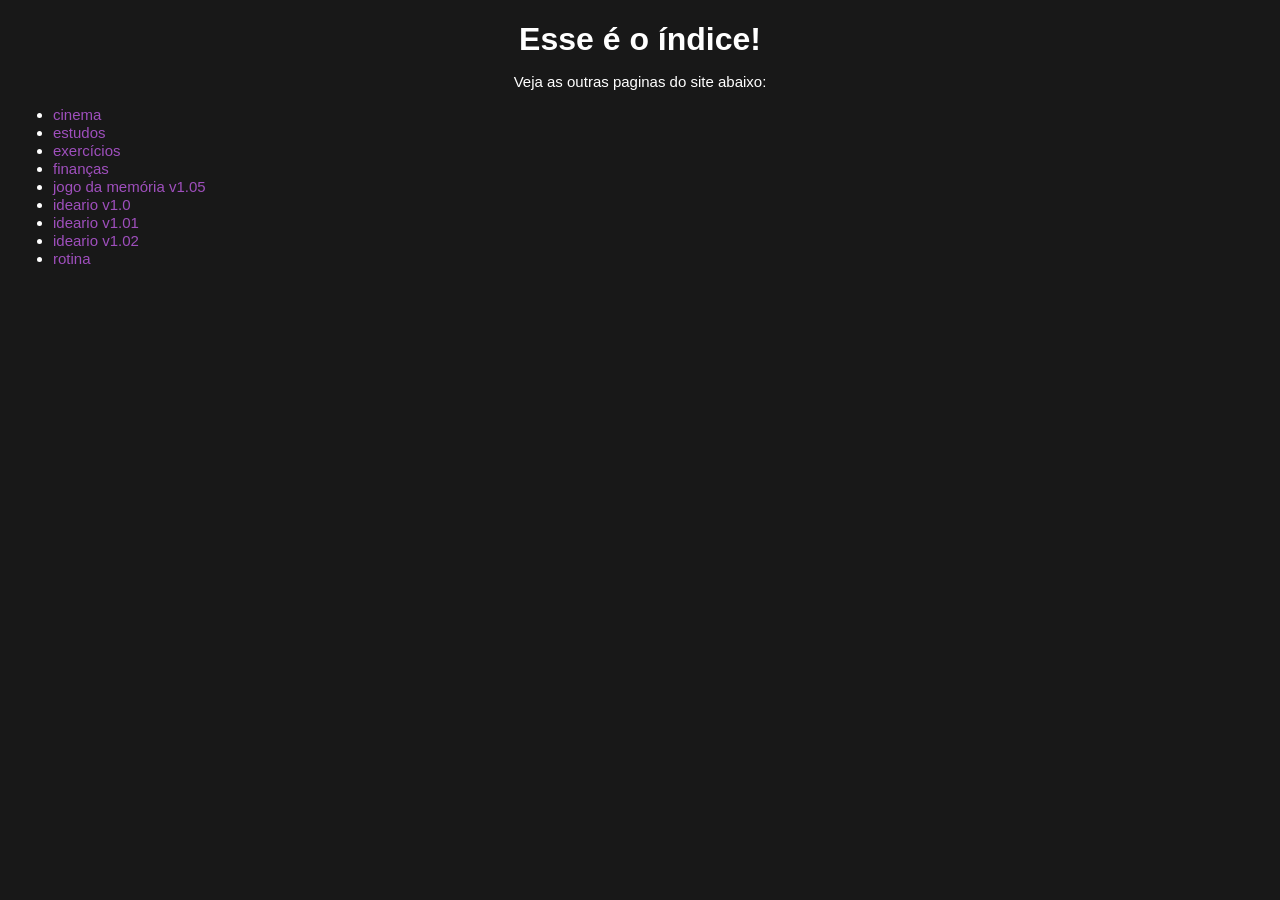
<file: index.html>
<!DOCTYPE html>
<html lang="en">
<head>
    <meta charset="UTF-8">
    <meta name="viewport" content="width=device-width, initial-scale=1.0">
    <link rel="stylesheet" href="style.css">
    <link rel="shortcut icon" href="media/moon.png" type="image/x-icon">
    <title>índice</title>
</head>
<body>

        <h1>Esse é o índice!</h1>
        <p>Veja as outras paginas do site abaixo:</p>

        <p>
            <ul>
                <li><a href="cinema/cinema.html">cinema</a></li>
                <li><a href="estudos/index-estudos.html">estudos</a></li>
                <li><a href="exercicios/exercicios.html">exercícios</a></li>
                <li><a href="financas/wish-list.html">finanças</a></li>
                <li><a href="outros/jogo da memoria v.1.3/index.html">jogo da memória v1.05</a></li>
                <li><a href="idearios/ideario 1.0/index.html">ideario v1.0</a></li>
                <li><a href="idearios/ideario 1.01/index.html">ideario v1.01</a></li>
                <li><a href="idearios/ideario 1.02/index.html">ideario v1.02</a></li>
                <li><a href="outros/rotina.html">rotina</a></li>
            </ul>
        </p> 

</body>
</html>
</file>
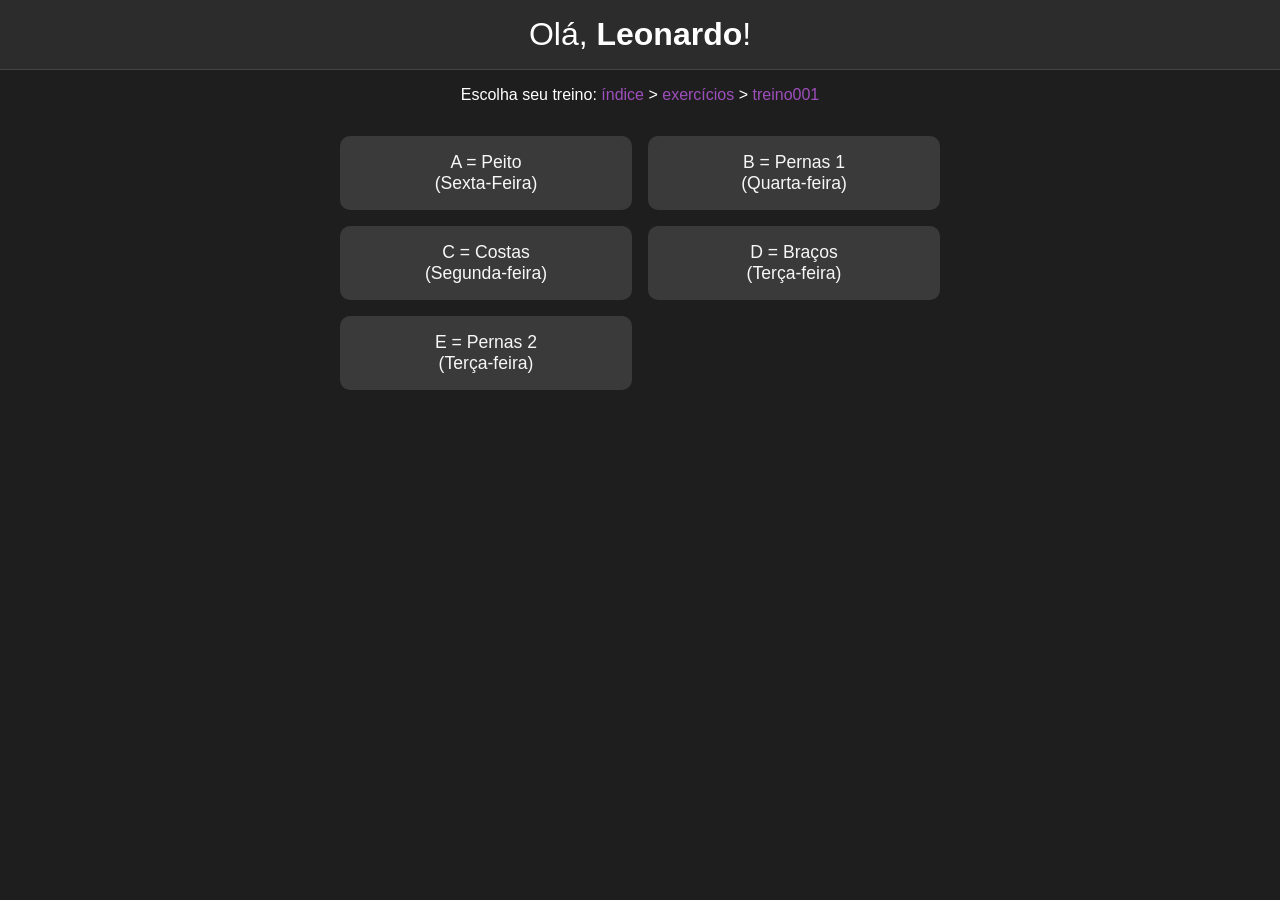
<file: exercicios/treino001.html>
<!DOCTYPE html>
<html lang="pt-br">
<head>
<meta charset="UTF-8">
<meta name="viewport" content="width=device-width, initial-scale=1.0">
<link rel="shortcut icon" href="../media/gym.png" type="image/x-icon">
<title>Treino (Academia)</title>
<style>
body {
    margin: 0;
    font-family: Arial, sans-serif;
    background: #1e1e1e;
    color: #fff;
    text-align: center;
}

header {
    background: #2c2c2c;
    padding: 1rem;
    font-size: 2rem;
    border-bottom: 1px solid #444;
    color: #fff;
}

.container {
    display: grid;
    grid-template-columns: repeat(auto-fit, minmax(250px, 1fr));
    max-width: 600px;
    gap: 1rem;
    padding: 1rem;
    margin: 0 auto;
}

.treino {
    cursor: pointer;
    background: #3a3a3a;
    padding: 1rem;
    border-radius: 10px;
    transition: background 0.3s;
    font-size: 1.1rem;
    color: #f7f7f7;
}

.treino:hover {
    background: #555;
}

#overlay {
    position: fixed;
    top: 0;
    left: 0;
    width: 100%;
    height: 100%;
    background: #1e1e1e;
    color: #fff;
    display: none;
    flex-direction: column;
    justify-content: flex-start;
    align-items: center;
    padding: 2rem;
    box-sizing: border-box;
    z-index: 1000;
    overflow-y: auto;
}

#overlay h3 {
    color: rgb(159, 79, 189);
}

#closeBtn {
    position: absolute;
    top: 20px;
    right: 30px;
    font-size: 2rem;
    cursor: pointer;
    background: none;
    border: none;
    color: rgb(159, 79, 189);
    transition: transform 0.2s;
}

#closeBtn:hover {
    transform: scale(1.2);
}

.contador {
    display: block;
    margin: 0.5rem auto;
    padding: 0.5rem 1rem;
    background: rgb(159, 79, 189);
    color: white;
    border: none;
    border-radius: 8px;
    font-size: 1rem;
    cursor: pointer;
    transition: background 0.3s, transform 0.2s;
    width: 70%;
}

.contador:hover {
    background: rgba(159, 79, 189, 0.85);
    transform: scale(1.05);
}

hr {
    width: 80%;
    border: 1px solid rgb(159, 79, 189);
    margin: 1rem auto;
}

a {
    color: rgb(159, 79, 189);
    text-decoration: none;
}

a:hover {
    text-decoration: underline;
}

.ex {
    margin-bottom: 2px;
    font-size: 17px;
    line-height: 25px;
}

.ex strong {
    font-size: 17px;
    margin-bottom: 2px;
    color: rgb(159, 79, 189);
}
</style>
</head>
<body>

<header>Olá, <strong>Leonardo</strong>!</header>
<p>Escolha seu treino: <a href="exercicios.html">índice</a> > <a href="exercicios.html">exercícios</a> > <a href="treino001.html">treino001</a></p>

<div class="container">
<div class="treino" onclick="mostrar('A')">A = Peito <br> (Sexta-Feira)</div>
<div class="treino" onclick="mostrar('B')">B = Pernas 1 <br> (Quarta-feira)</div>
<div class="treino" onclick="mostrar('C')">C = Costas <br> (Segunda-feira)</div>
<div class="treino" onclick="mostrar('D')">D = Braços <br> (Terça-feira)</div>
<div class="treino" onclick="mostrar('E')">E = Pernas 2 <br> (Terça-feira)</div>
</div>

<div id="overlay">
<button id="closeBtn" onclick="fechar()">×</button>
<div id="detalhes"></div>
</div>

<script>
function mostrar(tipo){
const overlay=document.getElementById('overlay');
const detalhes=document.getElementById('detalhes');

function ex(nome,series,reps,carga,int){
return `
<div class="ex">
<strong>${nome}</strong><br>
Séries: ${series} &nbsp;&nbsp; Reps: ${reps}<br>
Carga: ${carga}<br>
Intervalo: ${int}<br>
<button class="contador" onclick="contar(this, ${series})">Séries concluídas: 0/${series}</button>
<hr>
</div>
`;
}

let t=`<h3>Treino ${tipo}</h3><hr>`;

if(tipo==='A'){
t+=ex("Supino reto guiado","4","12/10/8/8","7.5kg","1min");
t+=ex("Supino inclinado máquina","4","8 a 10","10kg","1min");
t+=ex("Supino vertical máquina","4","8 a 12","?","1min");
t+=ex("Tríceps Pulley Corda","3 a 4","8 a 10","12kg","1min");
t+=ex("Tríceps Francês Corda","4","8 a 10","?","1min");
} 

if(tipo==='B'){
t+=ex("Cadeira abdutora","4","10","","1min");
t+=ex("Cadeira adutora","4","10","","1min");
t+=ex("Panturrilha em pé","4","10","","1min");
t+=ex("Leg Press Unilateral","4","10","","1min");
t+=ex("Cadeira Extensora","4","10","","1min");
t+=ex("Mesa Flexora","4","10","","1min");
}

if(tipo==='C'){
t+=ex("Remada Articulada Fechada","5","12/10/8/8/6","15/20/25kg","1min");
t+=ex("Remada Baixa Aberta Neutra","4","8 a 10","39kg PR","1min");
t+=ex("Barra Fixa no Gráviton","4","8 a 10","?","1min");
t+=ex("Puxada Articulada","4","10","35kg PR","1min");
t+=ex("Fly Inverso","4","8 a 10","","1min");
t+=ex("Lombar Banco","4","12","","1min");
t+=ex("Prancha Isométrica","4","","","1min");
}

if(tipo==='D'){
t+=ex("Desenvolvimento Articulado","4","8 a 10","10kg","1min");
t+=ex("Remada Alta","4","8 a 10","12kg","1min");
t+=ex("Elevação lateral","4","8 a 10","12kg","1min");
t+=ex("Elevação frontal","4","8 a 10","10kg","1min");
t+=ex("Rosca Martelo Corda","4","8 a 10","10kg","1min");
t+=ex("Rosca Scott","4","8 a 10","16kg","1min");
}

if(tipo==='E'){
t+=ex("Elevação Pélvica","4","8 a 12","15kg","1min");
t+=ex("Leg Press 45","4","8 a 12","25kg","1min");
t+=ex("Cadeira Extensora","4","8 a 12","54kg","1min");
t+=ex("Cadeira Flexora","4","8 a 12","51kg","1min");
t+=ex("Flexora Vertical","4","8 a 10","10kg","1min");
t+=ex("Panturrilha banco","4","8 a 10","30kg","1min");
t+=ex("Cadeira Abdutora","4","8 a 10","?","1min");
t+=ex("Cadeira Adutora","4","8 a 10","?","1min");
t+=ex("Abdominal Solo","4","8 a 10","?","1min");
}

detalhes.innerHTML=t;
overlay.style.display='flex';

clearTimeout(window.fechamento);
window.fechamento=setTimeout(fechar,7200000);
}

function contar(btn,total){
let n=parseInt(btn.dataset.n)||0;
n++;
if(n>total)n=0;
btn.dataset.n=n;
btn.textContent=`Séries concluídas: ${n}/${total}`;
}

function fechar(){
document.getElementById('overlay').style.display='none';
}
</script>

</body>
</html>
</file>
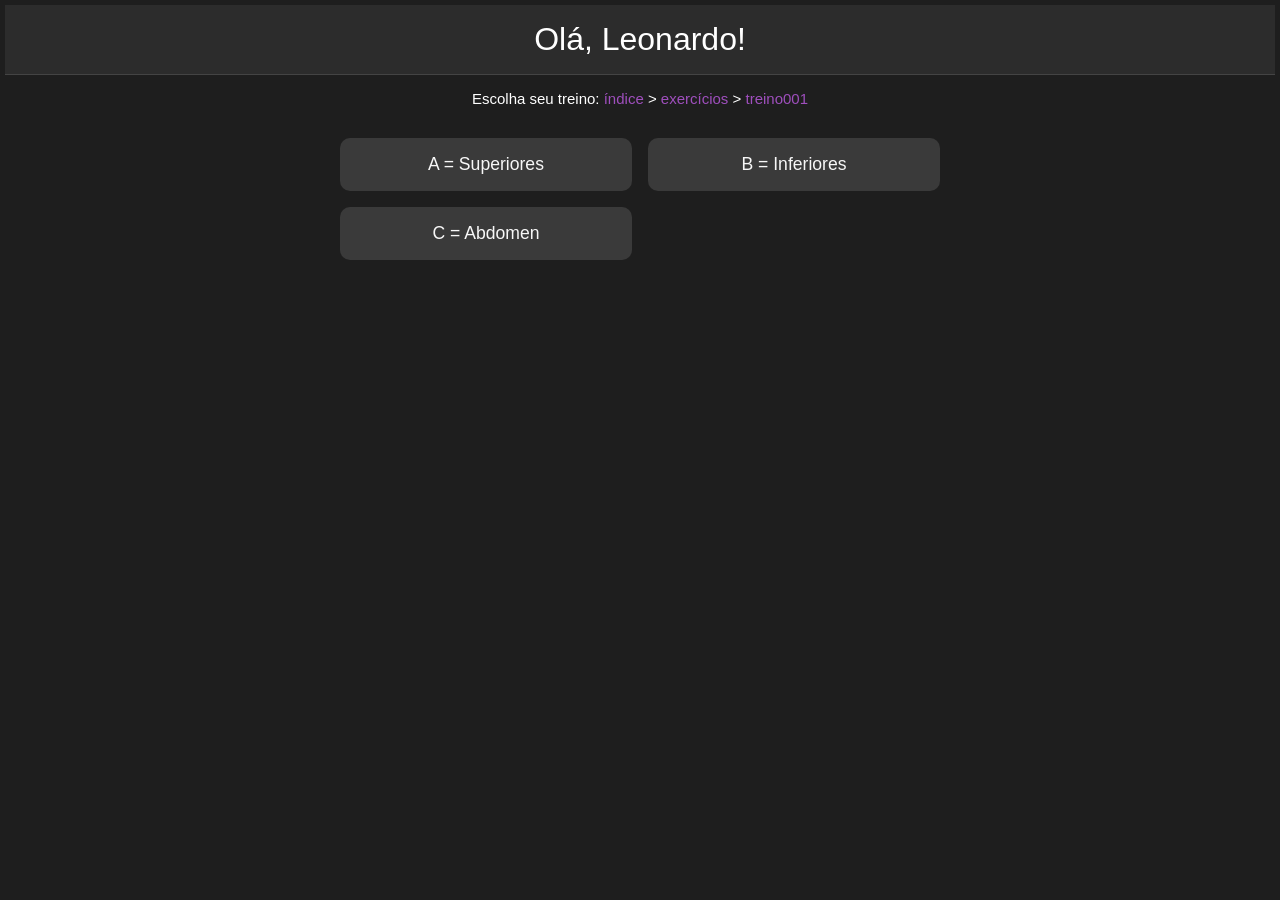
<file: exercicios/treino002.html>
<!DOCTYPE html>
<html lang="pt-br">
<head>
<meta charset="UTF-8">
<meta name="viewport" content="width=device-width, initial-scale=1.0">
<link rel="stylesheet" href="../style.css">
<title>Treino (Casa)</title>
<style>
body {
    margin: 0;
    font-family: Arial, sans-serif;
    background: #1e1e1e;
    color: #fff;
    text-align: center;
}

header {
    background: #2c2c2c;
    padding: 1rem;
    font-size: 2rem;
    border-bottom: 1px solid #444;
    color: #fff;
}

.container {
    display: grid;
    grid-template-columns: repeat(auto-fit, minmax(250px, 1fr));
    max-width: 600px;
    gap: 1rem;
    padding: 1rem;
    margin: 0 auto;
}

.treino {
    cursor: pointer;
    background: #3a3a3a;
    padding: 1rem;
    border-radius: 10px;
    transition: background 0.3s;
    font-size: 1.1rem;
    color: #f7f7f7;
}

.treino:hover {
    background: #555;
}

#overlay {
    position: fixed;
    top: 0;
    left: 0;
    width: 100%;
    height: 100%;
    background: #1e1e1e;
    color: #fff;
    display: none;
    flex-direction: column;
    justify-content: flex-start;
    align-items: center;
    padding: 2rem;
    box-sizing: border-box;
    z-index: 1000;
    overflow-y: auto;
}

#overlay h3 {
    color: rgb(159, 79, 189);
}

#closeBtn {
    position: absolute;
    top: 20px;
    right: 30px;
    font-size: 2rem;
    cursor: pointer;
    background: none;
    border: none;
    color: rgb(159, 79, 189);
    transition: transform 0.2s;
}

#closeBtn:hover {
    transform: scale(1.2);
}

.contador {
    display: block;
    margin: 0.5rem auto;
    padding: 0.5rem 1rem;
    background: rgb(159, 79, 189);
    color: white;
    border: none;
    border-radius: 8px;
    font-size: 1rem;
    cursor: pointer;
    transition: background 0.3s, transform 0.2s;
    width: 70%;
}

.contador:hover {
    background: rgba(159, 79, 189, 0.85);
    transform: scale(1.05);
}

hr {
    width: 80%;
    border: 1px solid rgb(159, 79, 189);
    margin: 1rem auto;
}

a {
    color: rgb(159, 79, 189);
    text-decoration: none;
}

a:hover {
    text-decoration: underline;
}

@keyframes fade {
    from { opacity: 0; }
    to { opacity: 1; }
}

.ex {
    margin-bottom: 2px;
    font-size: 17px;
    line-height: 25px;
}

.ex strong {
    font-size: 17px;
    margin-bottom: 2px;
    color: rgb(159, 79, 189);
}
</style>
</head>
<body>

<header>Olá, Leonardo!</header>
<p>Escolha seu treino: <a href="exercicios.html">índice</a> > <a href="exercicios.html">exercícios</a> > <a href="treino001.html">treino001</a></p>

<div class="container">
<div class="treino" onclick="mostrar('A')">A = Superiores</div>
<div class="treino" onclick="mostrar('B')">B = Inferiores</div>
<div class="treino" onclick="mostrar('C')">C = Abdomen</div>
</div>

<div id="overlay">
<button id="closeBtn" onclick="fechar()">×</button>
<div id="detalhes"></div>
</div>

<script>
function mostrar(tipo){
const overlay=document.getElementById('overlay');
const detalhes=document.getElementById('detalhes');

function ex(nome,series,reps,int){
return `
<div class="ex">
<strong>${nome}</strong><br>
Séries: ${series} &nbsp;&nbsp; Reps: ${reps}<br>
Intervalo: ${int}<br>
<button class="contador" onclick="contar(this, ${series})">Séries concluídas: 0/${series}</button>
<hr>
</div>
`;
}

let t=`<h3>Treino ${tipo}</h3><hr>`;

if(tipo==='A'){
t+=ex("Supino Inclinado",4,"10","1min");
t+=ex("Supino Declinado",4,"8/8/6/6 *PR*","1min");
t+=ex("Supino Reto Halter",4,"8 a 10","1min");
t+=ex("Supino Vertical em pé",4,"8","1min");
t+=ex("Tríceps Pulley",4,"8","1min");
t+=ex("Tríceps Francês Corda",4,"8","1min");
t+=ex("Prancha Isométrica",4,"Máximo","1min");
t+=ex("Abdominal Reto Solo + Infra Solo",4,"Máximo","1min");
}

if(tipo==='B'){
t+=ex("Elevação Pélvica",4,"12","1min");
t+=ex("Coice",4,"8","1min");
t+=ex("Agachamento",4,"10","1min");
t+=ex("Agachamento Búlgaro",4,"8","1min");
t+=ex("Abdução deitado",3,"15","1min");
t+=ex("Afundo",4,"8","1min");
}

if(tipo==='C'){
t+=ex("Elevação Pélvica",4,"12","1min");
t+=ex("Coice",4,"8","1min");
t+=ex("Agachamento",4,"10","1min");
t+=ex("Agachamento Búlgaro",4,"8","1min");
t+=ex("Abdução em pé",4,"15","1min");
}

detalhes.innerHTML=t;
overlay.style.display='flex';

clearTimeout(window.fechamento);
window.fechamento=setTimeout(fechar,7200000);
}

function contar(btn,total){
let n=parseInt(btn.dataset.n)||0;
n++;
if(n>total)n=0;
btn.dataset.n=n;
btn.textContent=`Séries concluídas: ${n}/${total}`;
}

function fechar(){document.getElementById('overlay').style.display='none';}
</script>

</body>
</html>
</file>
<file: style.css>
* {
    font-family: sans-serif;
    color: white;
}

::selection,
mark {
  background-color: rgb(159, 79, 189);
  color: white;
}

body {
  background-color: rgb(24, 24, 24);
  text-align: center;
  padding: 5px;
}

h1 {
  margin: 8px;
}

p {
  font-size: 15px;
}


.dest {
  color: rgb(159, 79, 189);
}

a {
  font-size: 15px;
  color: rgb(159, 79, 189);
  text-decoration: none;
}

a:hover {
  color: rgb(209, 156, 228);
  text-decoration: underline;
}

li {
  text-align: left;
}

li#none {
  list-style-type: none;
  content: '❌';
}

table {
  border-collapse: collapse;
  align-items: center;
  margin: 0 auto;
  width: 50%;
}

th {
  background-color: rgb(37, 37, 37);
}

tbody tr:nth-child(even) {
  background-color: rgb(27, 27, 27);
}

td a,
td p {
  display: inline-block;
  margin: 0;
  padding: 0;
  vertical-align: middle;
  text-align: center;
}

th {
  color: #9f4fbd;
}

th, 
td {
  border: 1px solid rgb(255, 255, 255);
  padding: 10px;
  text-align: center;
}

iframe {
  width: 50%;
  height: 500px;
}
</file>
